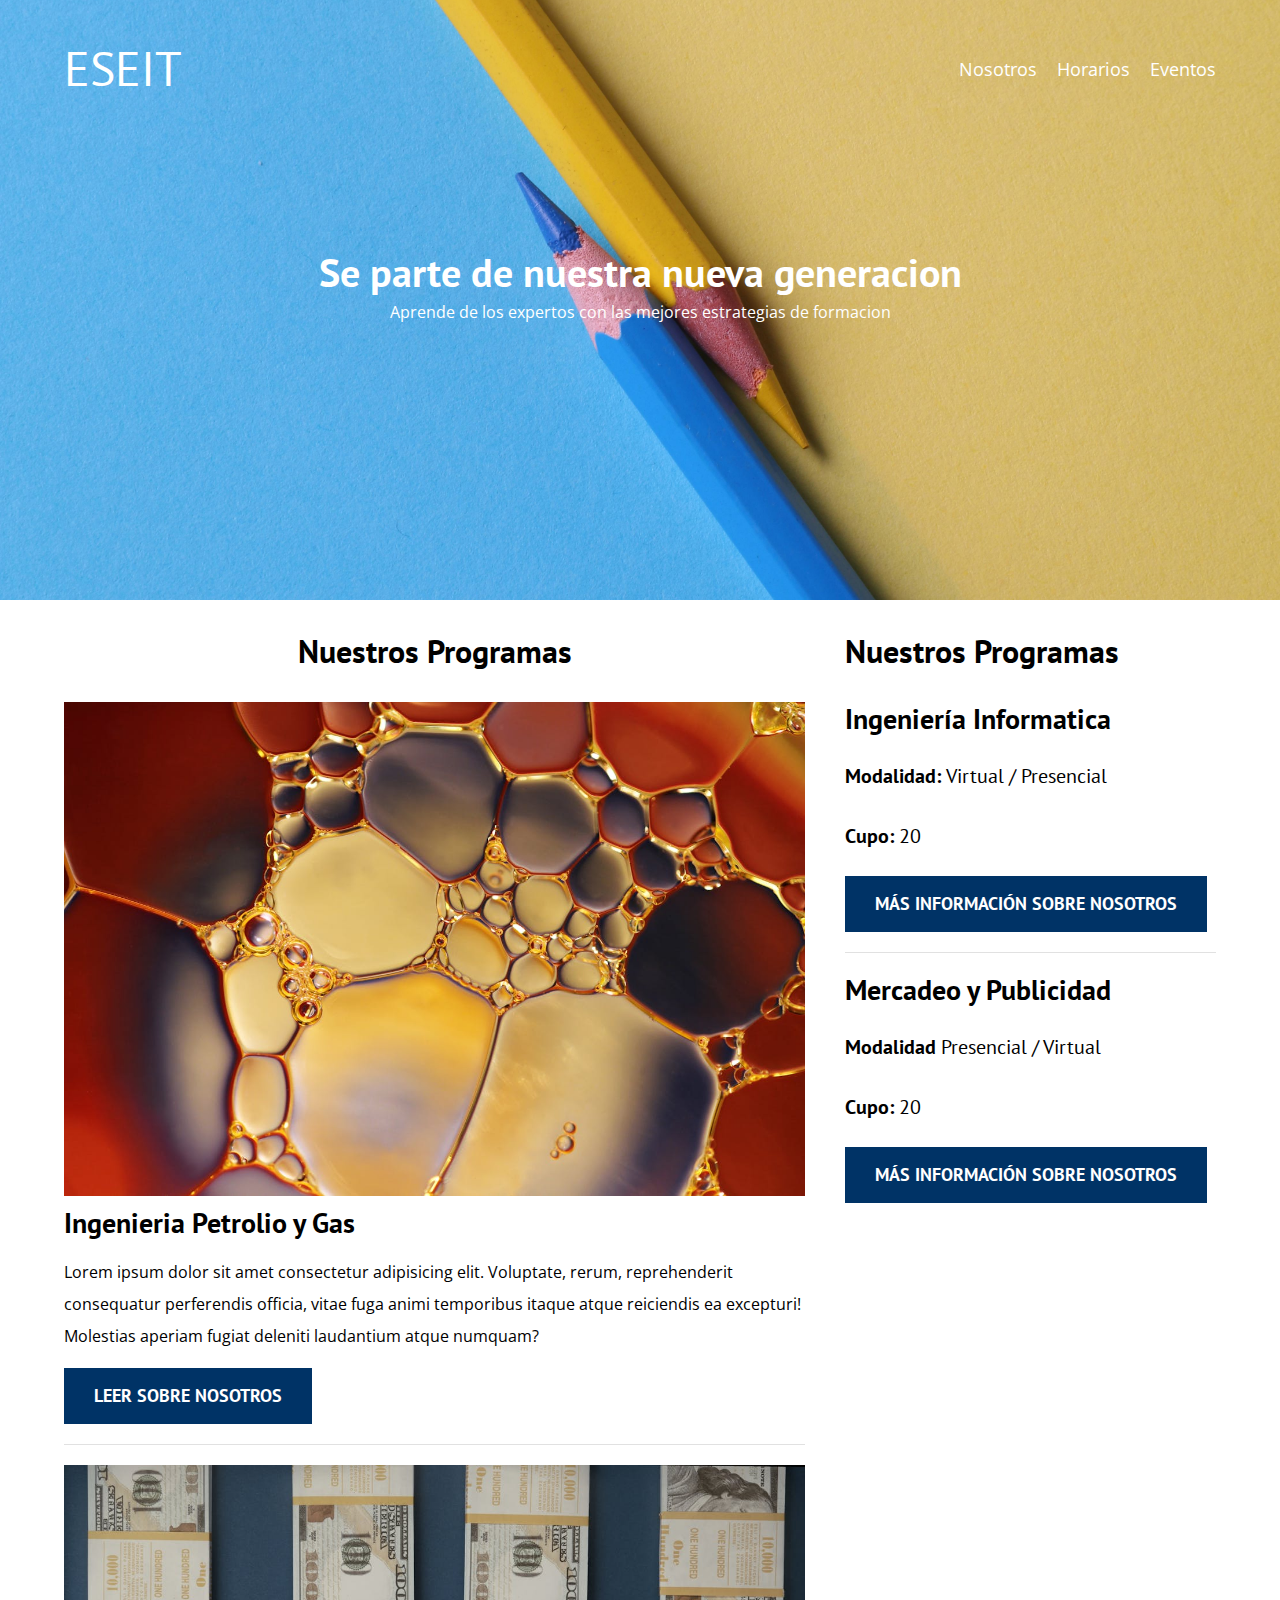
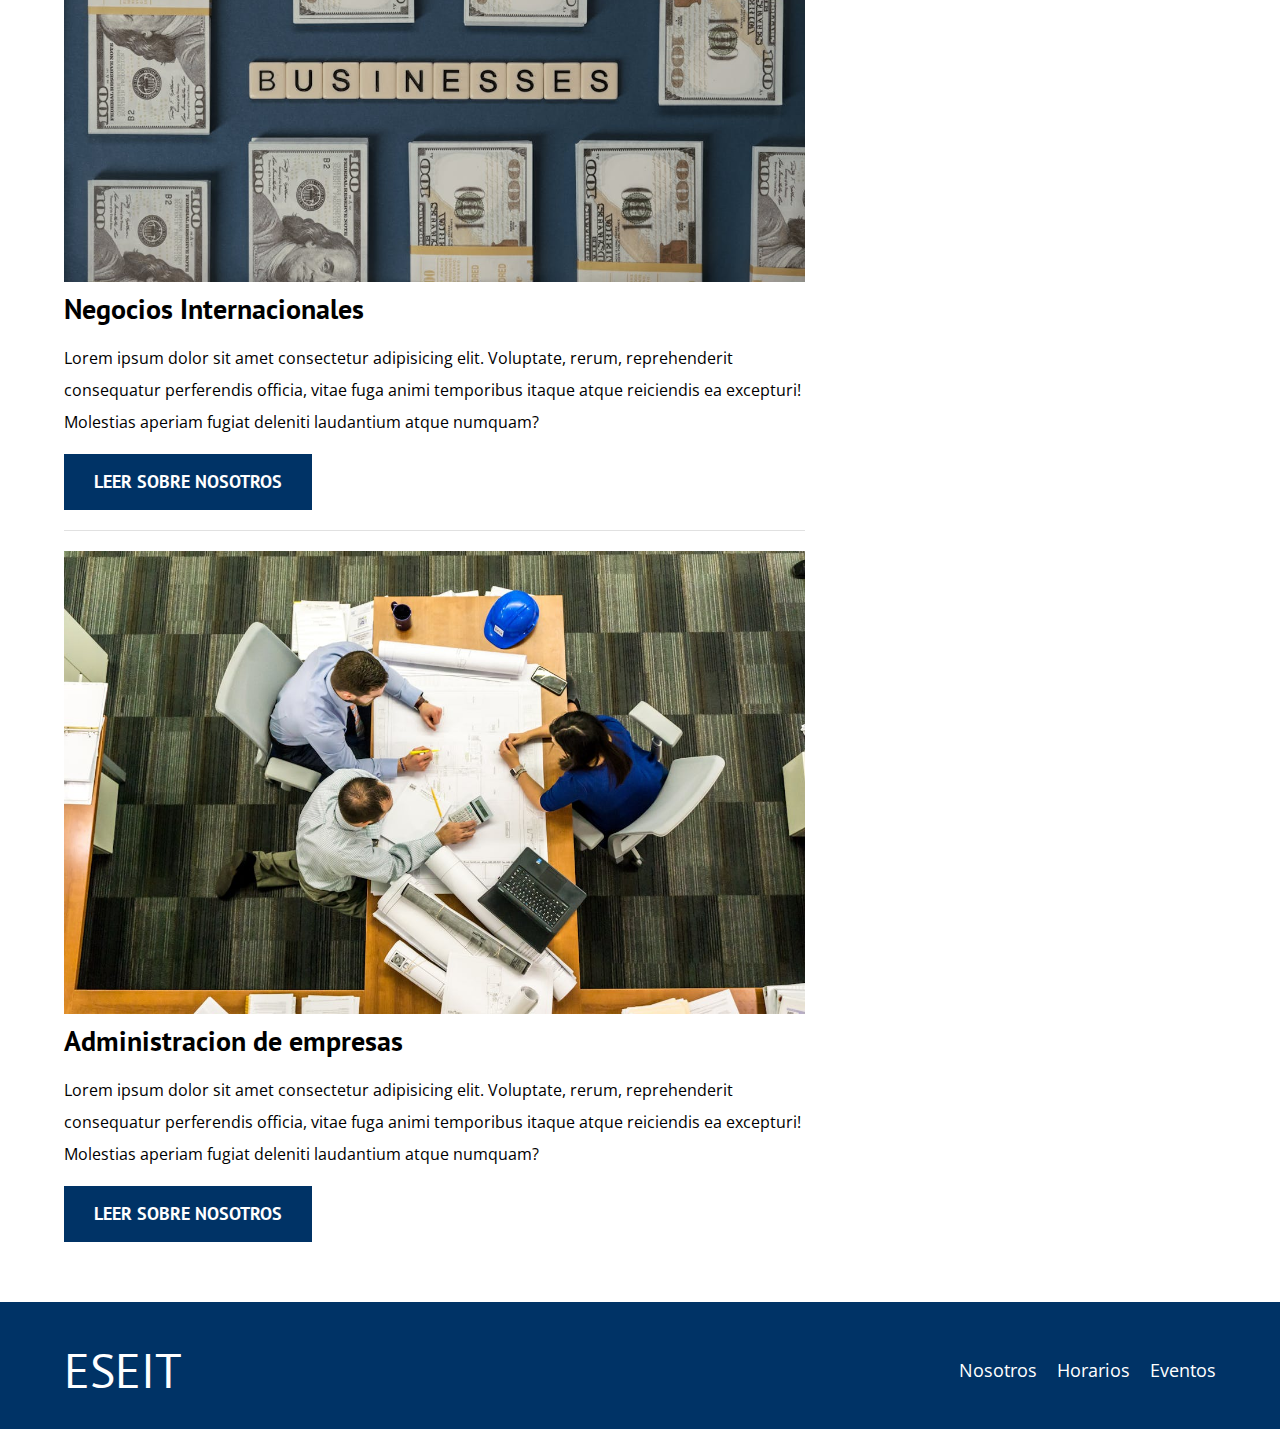
<file: index.html>
<!DOCTYPE html>
<html lang="en">
<head>
    <meta charset="UTF-8">
    <meta name="viewport" content="width=device-width, initial-scale=1.0">
    <title>ESEIT</title>
    <meta name="description" content="Página web de blog de café">

    <!-- Prefetch -->
    <link rel="prefetch" href="nosotros.html" as="document">

    <!-- Preload -->
    <link rel="preload" href="css/normalize.css" as="style">
    <link rel="stylesheet" href="css/normalize.css">

    <link rel="preload" href="https://fonts.googleapis.com/css2?family=Open+Sans&family=PT+Sans:wght@400;700&display=swap"  crossorigin="crossorigin" as="font">
    <link href="https://fonts.googleapis.com/css2?family=Open+Sans&family=PT+Sans:wght@400;700&display=swap" rel="stylesheet">
    
    <link rel="preload" href="css/style.css" as="style">
    <link rel="stylesheet" href="css/style.css">
</head>
<body>

    <header class="header">

        <div class="contenedor">
            <div class="barra">
                <a class="logo" href="index.html">
                    <h1 class="logo__nombre no-margin centrar-texto">ESEIT<span class="logo__bold"></span></h1>
                </a>

                <nav class="navegacion">
                    <a href="nosotros.html" class="navegacion__enlace">Nosotros</a>
                    <a href="cursos.html" class="navegacion__enlace">Horarios</a>
                    <a href="contacto.html" class="navegacion__enlace">Eventos</a>
                </nav>
            </div>
        </div>

        <div class="header__texto">
            <h2 class="no-margin">Se parte de nuestra nueva generacion</h2>
            <p class="no-margin">Aprende de los expertos con las mejores estrategias de formacion</p>
        </div>
    </header>

    <div class="contenedor contenido-principal">
        <main class="blog">
            <h3 class="centrar-texto">Nuestros Programas</h3>

            <article class="entrada">
                <div class="entrada__imagen">
                    <picture>
                        
                        <img loading="lazy" src="img/petroleo.jpg" alt="imagen blog"> 
                    </picture>
                </div>

                <div class="entrada__contenido">
                    <h4 class="no-margin">Ingenieria Petrolio y Gas</h4>
                    <p>Lorem ipsum dolor sit amet consectetur adipisicing elit. Voluptate, rerum, reprehenderit consequatur perferendis officia, vitae fuga animi temporibus itaque atque reiciendis ea excepturi! Molestias aperiam fugiat deleniti laudantium atque numquam?</p>
                    <a href="nosotros.html" class="boton boton--primario">Leer sobre nosotros</a>
                </div>
            </article>

            <article class="entrada">
                <div class="entrada__imagen">
                    <picture>
                        <img loading="lazy" src="img/negocios.jpg" alt="imagen blog"> 
                    </picture>
                </div>

                <div class="entrada__contenido">
                    <h4 class="no-margin">Negocios Internacionales</h4>
                    <p>Lorem ipsum dolor sit amet consectetur adipisicing elit. Voluptate, rerum, reprehenderit consequatur perferendis officia, vitae fuga animi temporibus itaque atque reiciendis ea excepturi! Molestias aperiam fugiat deleniti laudantium atque numquam?</p>
                    <a href="nosotros.html" class="boton boton--primario">Leer sobre nosotros</a>
                </div>
            </article>

            <article class="entrada">
                <div class="entrada__imagen">
                    <picture>
                        <img loading="lazy" src="img/administracion.jpg" alt="imagen blog"> 
                    </picture>
                </div>

                <div class="entrada__contenido">
                    <h4 class="no-margin">Administracion de empresas</h4>
                    <p>Lorem ipsum dolor sit amet consectetur adipisicing elit. Voluptate, rerum, reprehenderit consequatur perferendis officia, vitae fuga animi temporibus itaque atque reiciendis ea excepturi! Molestias aperiam fugiat deleniti laudantium atque numquam?</p>
                    <a href="nosotros.html" class="boton boton--primario">Leer sobre nosotros</a>
                </div>
            </article>
        </main>
        <aside class="sidebar">
            <h3>Nuestros Programas</h3>

            <ul class="cursos no-padding">
                <li class="widget-curso">
                    <h4 class="no-margin">Ingeniería Informatica</h4>
                    <p class="widget-curso__label">Modalidad: 
                        <span class="widget-curso__info">Virtual / Presencial</span>
                    </p>
                    <p class="widget-curso__label">Cupo: 
                        <span class="widget-curso__info">20</span>
                    </p>
                    <a href="nosotros.html" class="boton boton--secundario">Más Información sobre nosotros</a>
                </li>

                <li class="widget-curso">
                    <h4 class="no-margin">Mercadeo y Publicidad</h4>
                    <p class="widget-curso__label">Modalidad 
                        <span class="widget-curso__info">Presencial / Virtual</span>
                    </p>
                    <p class="widget-curso__label">Cupo: 
                        <span class="widget-curso__info">20</span>
                    </p>
                    <a href="nosotros.html" class="boton boton--secundario">Más Información sobre nosotros</a>
                </li>
            </ul>
        </aside>
    </div>

    <footer class="footer">
        <div class="contenedor">
            <div class="barra">
                <a class="logo" href="index.html">
                    <h1 class="logo__nombre no-margin centrar-texto">ESEIT<span class="logo__bold"></span></h1>
                </a>

                <nav class="navegacion">
                    <a href="nosotros.html" class="navegacion__enlace">Nosotros</a>
                    <a href="cursos.html" class="navegacion__enlace">Horarios</a>
                    <a href="contacto.html" class="navegacion__enlace">Eventos</a>
                </nav>
            </div>
        </div>
    </footer>
    
    <script src="js/modernizr.js"></script>
</body>
</html>
</file>
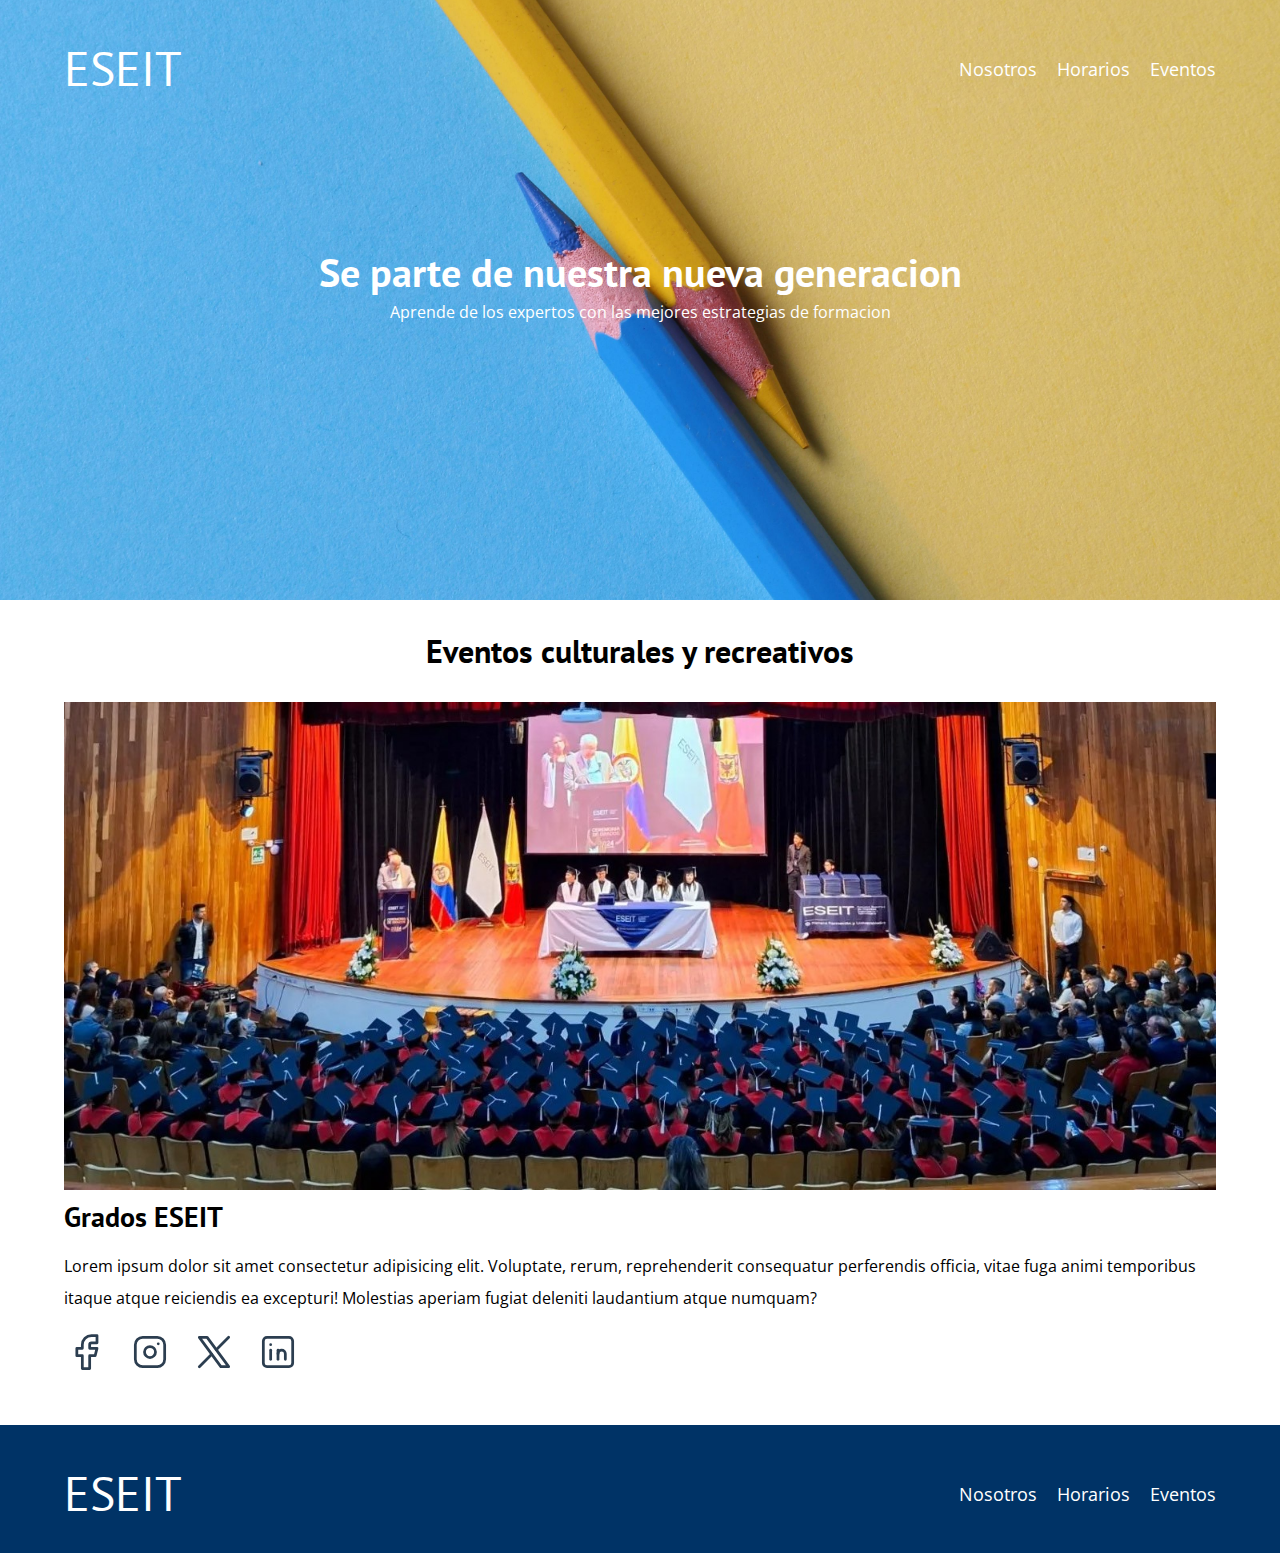
<file: contacto.html>
<!DOCTYPE html>
<html lang="en">
<head>
    <meta charset="UTF-8">
    <meta name="viewport" content="width=device-width, initial-scale=1.0">
    <title>ESEIT</title>
    <link rel="stylesheet" href="css/normalize.css">
    <link href="https://fonts.googleapis.com/css2?family=Open+Sans&family=PT+Sans:wght@400;700&display=swap" rel="stylesheet">
    <link rel="stylesheet" href="css/style.css">
</head>
<body>

    <header class="header">

        <div class="contenedor">
            <div class="barra">
                <a class="logo" href="index.html">
                    <h1 class="logo__nombre no-margin centrar-texto">ESEIT<span class="logo__bold"></span></h1>
                </a>

                <nav class="navegacion">
                    <a href="nosotros.html" class="navegacion__enlace">Nosotros</a>
                    <a href="cursos.html" class="navegacion__enlace">Horarios</a>
                    <a href="contacto.html" class="navegacion__enlace">Eventos</a>
                </nav>
            </div>
        </div>
            </div>
        </div>

        <div class="header__texto">
            <h2 class="no-margin">Se parte de nuestra nueva generacion</h2>
            <p class="no-margin">Aprende de los expertos con las mejores estrategias de formacion</p>
        </div>
    </header>

    <main class="contenedor">
        <h3 class="centrar-texto">Eventos culturales y recreativos</h3>
        <article class="entrada">
            <div class="entrada__imagen">
                <picture>
                    
                    <img loading="lazy" src="img/gradosEseit.jpg" alt="imagen blog"> 
                </picture>
            </div>

            <div class="entrada__contenido">
                <h4 class="no-margin">Grados ESEIT</h4>
                <p>Lorem ipsum dolor sit amet consectetur adipisicing elit. Voluptate, rerum, reprehenderit consequatur perferendis officia, vitae fuga animi temporibus itaque atque reiciendis ea excepturi! Molestias aperiam fugiat deleniti laudantium atque numquam?</p>
            </div>
        </article>
    
        <nav class="navegacion">
            <a href="https://www.facebook.com/eseiteducacion" class="navegacion__enlace"><svg xmlns="http://www.w3.org/2000/svg" class="icon icon-tabler icon-tabler-brand-facebook" width="44" height="44" viewBox="0 0 24 24" stroke-width="1.5" stroke="#2c3e50" fill="none" stroke-linecap="round" stroke-linejoin="round">
                <path stroke="none" d="M0 0h24v24H0z" fill="none"/>
                <path d="M7 10v4h3v7h4v-7h3l1 -4h-4v-2a1 1 0 0 1 1 -1h3v-4h-3a5 5 0 0 0 -5 5v2h-3" />
              </svg></a>
            <a href="https://www.instagram.com/eseiteducacion/" class="navegacion__enlace"><svg xmlns="http://www.w3.org/2000/svg" class="icon icon-tabler icon-tabler-brand-instagram" width="44" height="44" viewBox="0 0 24 24" stroke-width="1.5" stroke="#2c3e50" fill="none" stroke-linecap="round" stroke-linejoin="round">
                <path stroke="none" d="M0 0h24v24H0z" fill="none"/>
                <path d="M4 4m0 4a4 4 0 0 1 4 -4h8a4 4 0 0 1 4 4v8a4 4 0 0 1 -4 4h-8a4 4 0 0 1 -4 -4z" />
                <path d="M12 12m-3 0a3 3 0 1 0 6 0a3 3 0 1 0 -6 0" />
                <path d="M16.5 7.5l0 .01" />
              </svg></a>
            <a href="https://twitter.com/EducacionEseit" class="navegacion__enlace"><svg xmlns="http://www.w3.org/2000/svg" class="icon icon-tabler icon-tabler-brand-x" width="44" height="44" viewBox="0 0 24 24" stroke-width="1.5" stroke="#2c3e50" fill="none" stroke-linecap="round" stroke-linejoin="round">
                <path stroke="none" d="M0 0h24v24H0z" fill="none"/>
                <path d="M4 4l11.733 16h4.267l-11.733 -16z" />
                <path d="M4 20l6.768 -6.768m2.46 -2.46l6.772 -6.772" />
              </svg></a>
              <a href="https://www.linkedin.com/school/eseit-escuela-superior-de-empresa-ingenieria-y-tecnologia/?originalSubdomain=co" class="navegacion__enlace"><svg xmlns="http://www.w3.org/2000/svg" class="icon icon-tabler icon-tabler-brand-linkedin" width="44" height="44" viewBox="0 0 24 24" stroke-width="1.5" stroke="#2c3e50" fill="none" stroke-linecap="round" stroke-linejoin="round">
                <path stroke="none" d="M0 0h24v24H0z" fill="none"/>
                <path d="M4 4m0 2a2 2 0 0 1 2 -2h12a2 2 0 0 1 2 2v12a2 2 0 0 1 -2 2h-12a2 2 0 0 1 -2 -2z" />
                <path d="M8 11l0 5" />
                <path d="M8 8l0 .01" />
                <path d="M12 16l0 -5" />
                <path d="M16 16v-3a2 2 0 0 0 -4 0" />
              </svg></a>
        </nav>
    </main>

    <footer class="footer">
        <div class="contenedor">
            <div class="barra">
                <a class="logo" href="index.html">
                    <h1 class="logo__nombre no-margin centrar-texto">ESEIT<span class="logo__bold"></span></h1>
                </a>

                <nav class="navegacion">
                    <a href="nosotros.html" class="navegacion__enlace">Nosotros</a>
                    <a href="cursos.html" class="navegacion__enlace">Horarios</a>
                    <a href="contacto.html" class="navegacion__enlace">Eventos</a>
                </nav>
            </div>
        </div>
            </div>
        </div>
    </footer>
    <script src="js/modernizr.js"></script>
</body>
</html>
</file>
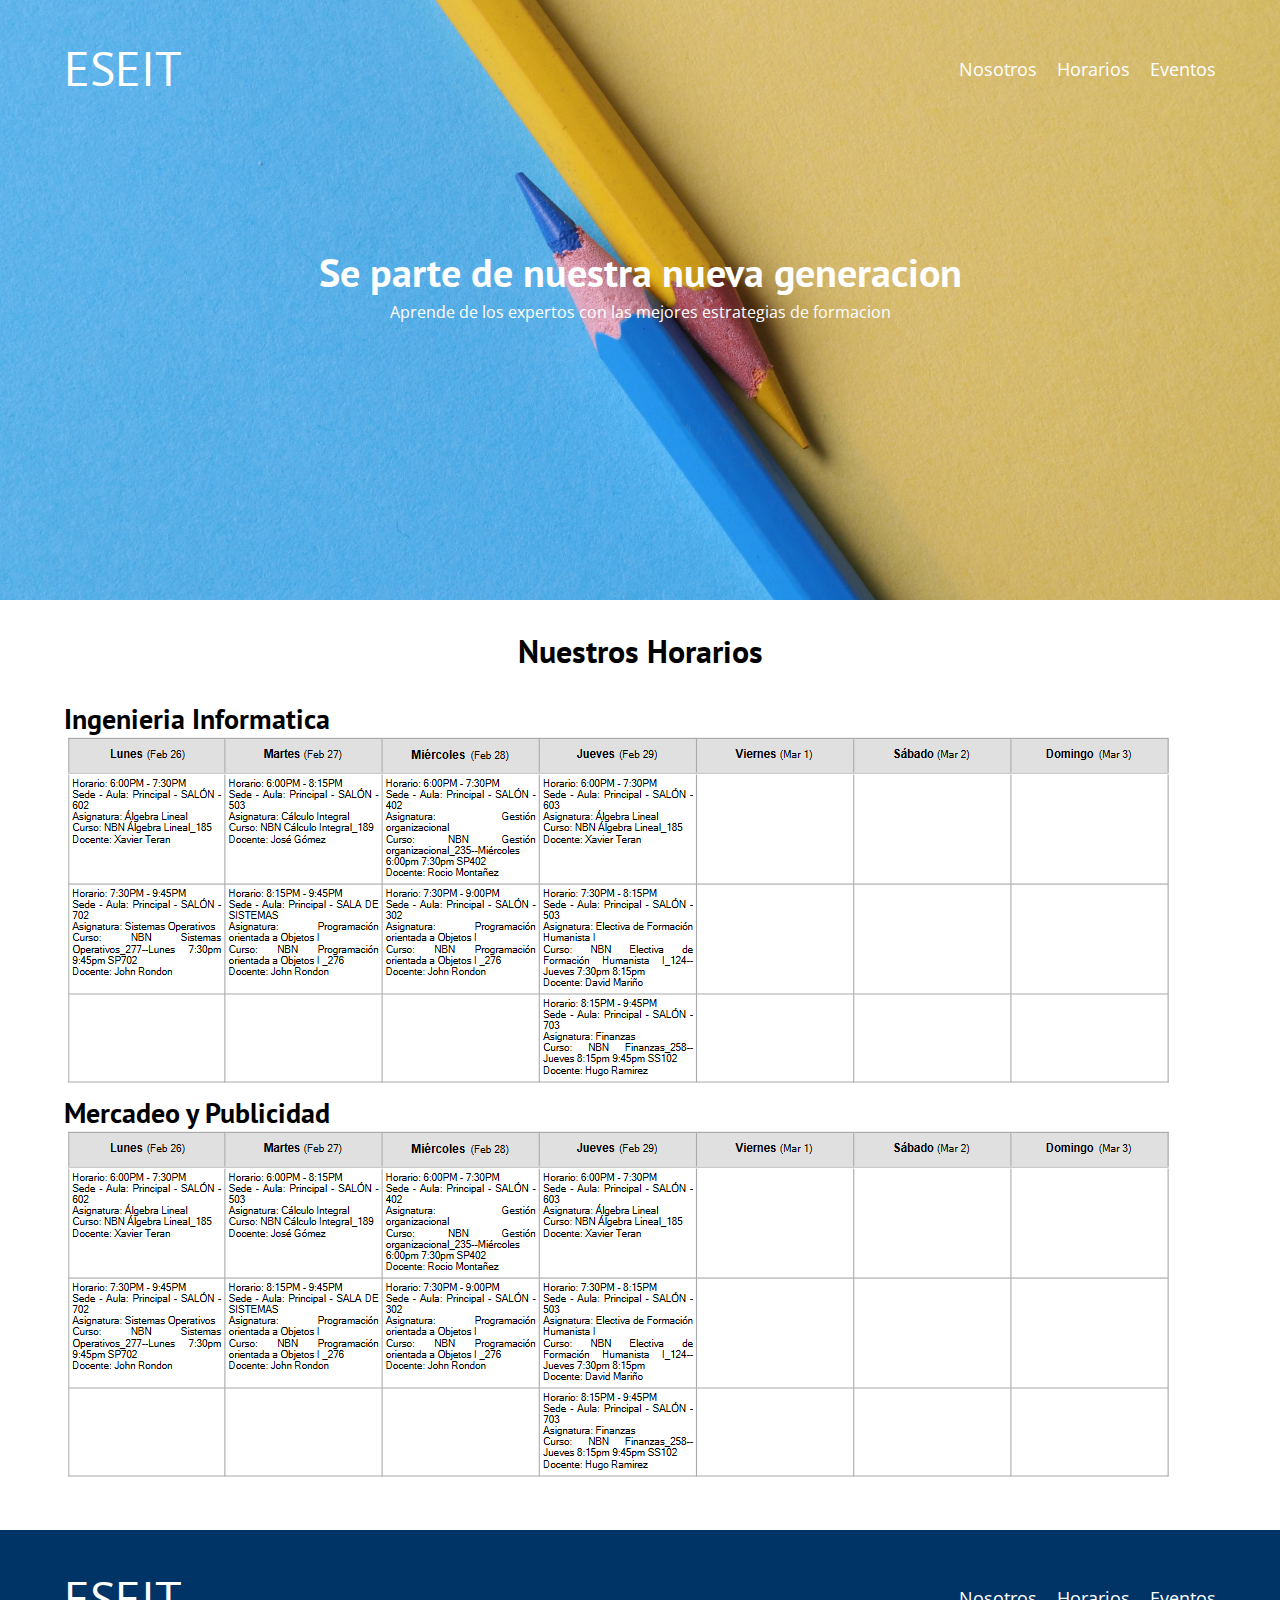
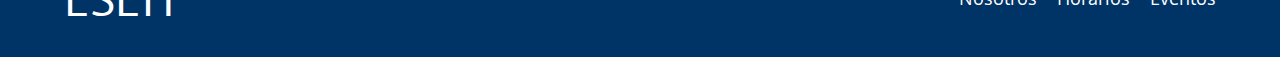
<file: cursos.html>
<!DOCTYPE html>
<html lang="en">
<head>
    <meta charset="UTF-8">
    <meta name="viewport" content="width=device-width, initial-scale=1.0">
    <title>ESEIT</title>
    <link rel="stylesheet" href="css/normalize.css">
    <link href="https://fonts.googleapis.com/css2?family=Open+Sans&family=PT+Sans:wght@400;700&display=swap" rel="stylesheet">
    <link rel="stylesheet" href="css/style.css">
</head>
<body>

    <header class="header">

        <div class="contenedor">
            <div class="barra">
                <a class="logo" href="index.html">
                    <h1 class="logo__nombre no-margin centrar-texto">ESEIT<span class="logo__bold"></span></h1>
                </a>

                <nav class="navegacion">
                    <a href="nosotros.html" class="navegacion__enlace">Nosotros</a>
                    <a href="cursos.html" class="navegacion__enlace">Horarios</a>
                    <a href="contacto.html" class="navegacion__enlace">Eventos</a>
                </nav>
            </div>
        </div>
            </div>
        </div>

        <div class="header__texto">
            <h2 class="no-margin">Se parte de nuestra nueva generacion</h2>
            <p class="no-margin">Aprende de los expertos con las mejores estrategias de formacion</p>
        </div>
    </header>

    <main class="contenedor">
        <h3 class="centrar-texto">Nuestros Horarios</h3>
            <div class="curso__informacion">
                <h4 class="no-margin">Ingenieria Informatica</h4>

            </div>
            <div class="curso__imagen">
                <img src="img/Horario.PNG" alt="Imagen del curso">
            </div>
             <!--.curso-informacion-->
        </div> <!--.curso -->

        <div class="curso__informacion">
            <h4 class="no-margin">Mercadeo y Publicidad</h4>

        </div>
        <div class="curso__imagen">
            <img src="img/Horario.PNG" alt="Imagen del curso">
        </div>
         <!--.curso-informacion-->
    </div> <!--Curso-->

        
    </main>

    <footer class="footer">
        <div class="contenedor">
            <div class="barra">
                <a class="logo" href="index.html">
                    <h1 class="logo__nombre no-margin centrar-texto">ESEIT<span class="logo__bold"></span></h1>
                </a>

                <nav class="navegacion">
                    <a href="nosotros.html" class="navegacion__enlace">Nosotros</a>
                    <a href="cursos.html" class="navegacion__enlace">Horarios</a>
                    <a href="contacto.html" class="navegacion__enlace">Eventos</a>
                </nav>
            </div>
        </div>
            </div>
        </div>
    </footer>
    <script src="js/modernizr.js"></script>
</body>
</html>
</file>
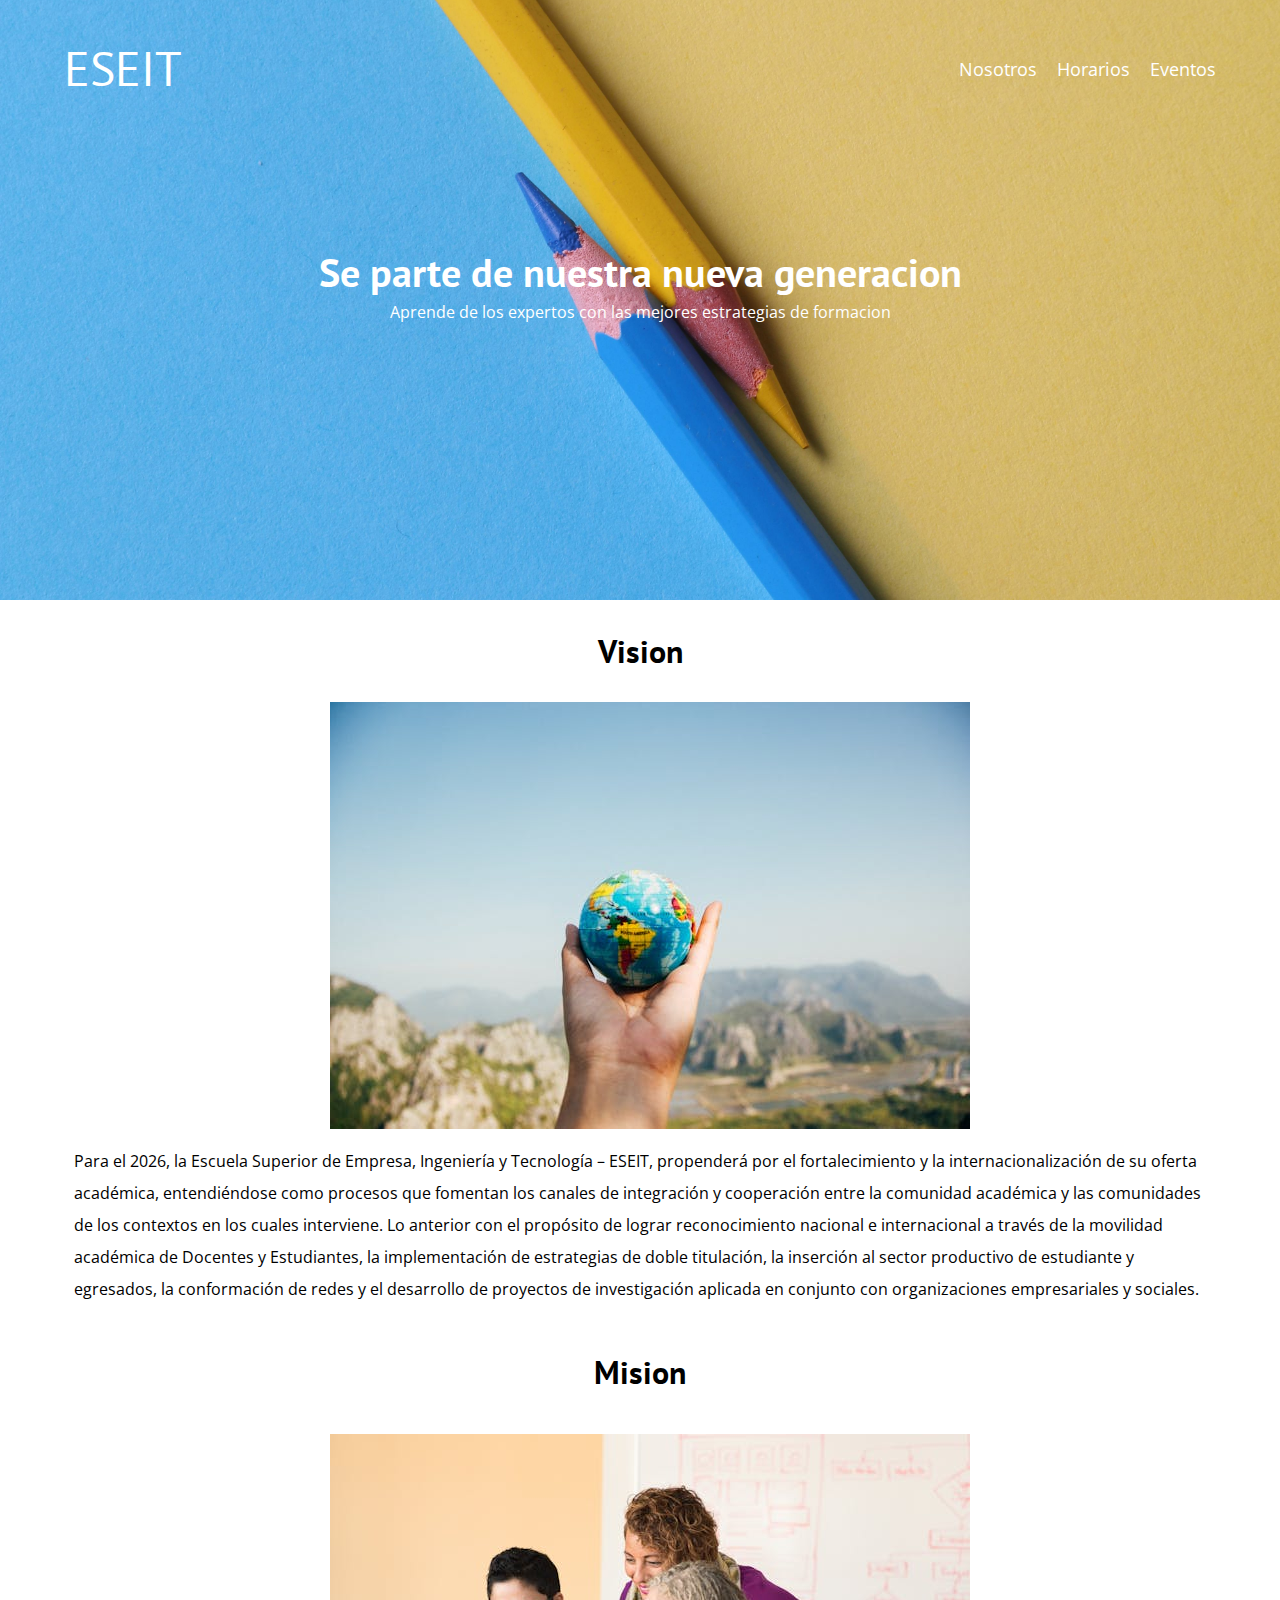
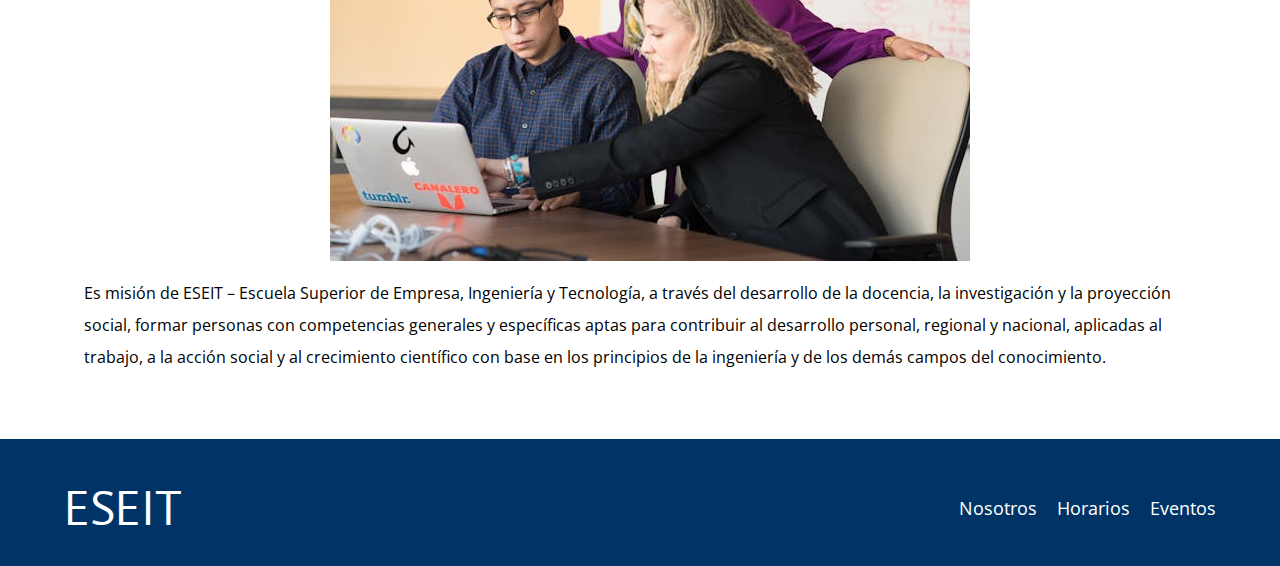
<file: nosotros.html>
<!DOCTYPE html>
<html lang="en">
<head>
    <meta charset="UTF-8">
    <meta name="viewport" content="width=device-width, initial-scale=1.0">
    <title>ESEIT</title>
    <link rel="stylesheet" href="css/normalize.css">
    <link href="https://fonts.googleapis.com/css2?family=Open+Sans&family=PT+Sans:wght@400;700&display=swap" rel="stylesheet">
    <link rel="stylesheet" href="css/style.css">
</head>
<body>

    <header class="header">

        <div class="contenedor">
            <div class="barra">
                <a class="logo" href="index.html">
                    <h1 class="logo__nombre no-margin centrar-texto">ESEIT<span class="logo__bold"></span></h1>
                </a>

                <nav class="navegacion">
                    <a href="nosotros.html" class="navegacion__enlace">Nosotros</a>
                    <a href="cursos.html" class="navegacion__enlace">Horarios</a>
                    <a href="contacto.html" class="navegacion__enlace">Eventos</a>
                </nav>
            </div>
        </div>
            </div>
        </div>

        <div class="header__texto">
            <h2 class="no-margin">Se parte de nuestra nueva generacion</h2>
            <p class="no-margin">Aprende de los expertos con las mejores estrategias de formacion</p>
        </div>
    </header>

    <main class="contenedor">
        <h3 class="centrar-texto">Vision</h3>

        <div class="sobre-nosotros">
            <div class="sobre-nosotros__imagen">
                <img src="img/vision.jpg" alt="imagen nosotros">
            </div>

            <div class="sobre-nosotros__texto">
               <p>Para el 2026, la Escuela Superior de Empresa, Ingeniería y Tecnología – ESEIT, propenderá por el fortalecimiento y la internacionalización de su oferta académica, entendiéndose como procesos que fomentan los canales de integración y cooperación entre la comunidad académica y las comunidades de los contextos en los cuales interviene.

                Lo anterior con el propósito de lograr reconocimiento nacional e internacional a través de la movilidad académica de Docentes y Estudiantes, la implementación de estrategias de doble titulación, la inserción al sector productivo de estudiante y egresados, la conformación de redes y el desarrollo de proyectos de investigación aplicada en conjunto con organizaciones empresariales y sociales.</p>
        </div>
        <h3 class="centrar-texto">Mision</h3>
        <div class="sobre-nosotros">
            <div class="sobre-nosotros__imagen">
                <img src="img/mision.jpg" alt="imagen nosotros">
            </div>

            <div class="sobre-nosotros__texto">
                <p>Es misión de ESEIT – Escuela Superior de Empresa, Ingeniería y Tecnología, a través del desarrollo de la docencia, la investigación y la proyección social, formar personas con competencias generales y específicas aptas para contribuir al desarrollo personal, regional y nacional, aplicadas al trabajo, a la acción social y al crecimiento científico con base en los principios de la ingeniería y de los demás campos del conocimiento.</p>
            </div>
        </div>
    </main>

    <footer class="footer">
        <div class="contenedor">
            <div class="barra">
                <a class="logo" href="index.html">
                    <h1 class="logo__nombre no-margin centrar-texto">ESEIT<span class="logo__bold"></span></h1>
                </a>

                <nav class="navegacion">
                    <a href="nosotros.html" class="navegacion__enlace">Nosotros</a>
                    <a href="cursos.html" class="navegacion__enlace">Horarios</a>
                    <a href="contacto.html" class="navegacion__enlace">Eventos</a>
                </nav>
            </div>
        </div>
            </div>
        </div>
    </footer>
    
    <script src="js/modernizr.js"></script>
</body>
</html>
</file>
<file: css/style.css>
:root {
    --fuenteHeading: 'PT Sans', sans-serif;
    --fuenteParrafos: 'Open Sans', sans-serif;

    --primario: #003366;
    --gris: #e1e1e1;
    --blanco: #ffffff;
    --negro: #003366;
}
html {
    box-sizing: border-box;
    font-size: 62.5%; /* 1 rem = 10px */    
}
*, *:before, *:after {
    box-sizing: inherit;
}
body {
    font-family: var(--fuenteParrafos);
    font-size: 1.6rem;
    line-height: 2;
}

/** Globales **/
.contenedor {
    width: min(90%, 120rem);
    margin: 0 auto;
}
a {
    text-decoration: none;
}
h1, h2, h3, h4 {
    font-family: var(--fuenteHeading);
    line-height: 1.2;
}
h1 {

    font-size: 4.8rem;
}
h2 {
    font-size: 4rem;
}
h3 {

    font-size: 3.2rem;
}
h4 {
    font-size: 2.8rem;
}
img {
    max-width: 100%;
}
/** Utilidades **/
.no-margin {
    margin: 0;
}
.no-padding {
    padding: 0;
}
.centrar-texto {
    text-align: center;
}

/** Header **/
.header {
    background-image: url(../img/bannerESEIT.jpg);
}
.header {
    height: 60rem;
    background-size: cover;
    background-repeat: no-repeat;
    background-position: center center;
}
.header__texto {
   text-align: center;
   color: var(--blanco);
   margin-top: 5rem;
}
@media (min-width: 768px) {
    .header__texto {
        margin-top: 15rem;
    }
}
.barra {
    padding-top: 4rem;
}

@media (min-width: 768px) {
    .barra {
        display: flex;
        justify-content: space-between;
        align-items: center;
    }
}
.logo {
    color: var(--blanco);
    
}
.logo__nombre {
    font-weight: 400;
}
.logo__bold {
    font-weight: 700;
}
@media (min-width: 768px) {
    .navegacion {
        display: flex;
        gap: 2rem;
    }
}
.navegacion__enlace {
    display: block;
    text-align: center;
    font-size: 1.8rem;
    color: var(--blanco);
}

@media (min-width: 768px) {
    .contenido-principal {
        display: grid;
        grid-template-columns: 2fr 1fr;
        column-gap: 4rem;
    }
}

.entrada {
    border-bottom: 1px solid var(--gris);
    margin-bottom: 2rem;
}
.entrada:last-of-type {
    border: none;
    margin-bottom: 0;
}
.boton {
    display: block;
    font-family: var(--fuenteHeading);
    color: var(--blanco);
    text-align: center;
    padding: 1rem 3rem;
    font-size: 1.8rem;
    text-transform: uppercase;
    font-weight: 700;
    margin-bottom: 2rem;
    border: none;
}

@media (min-width: 768px) {
    .boton {
        display: inline-block;

    }
}
.boton:hover {
    cursor: pointer;
}
.boton--primario {
    background-color: var(--negro);
}
.boton--secundario {
    background-color: var(--primario);
}

.cursos {
    list-style: none;
}

.widget-curso {
    border-bottom: 1px solid var(--gris);
    margin-bottom: 2rem;
}
.widget-curso:last-of-type {
    border: none;
    margin-bottom: 0;
}
.widget-curso__label {
    font-family: var(--fuenteHeading);
    font-weight: bold;
}
.widget-curso__info {
    font-weight: normal;
}
.widget-curso__label,
.widget-curso__info {
    font-size: 2rem;
}

.footer {
    background-color: var(--negro);
    padding-bottom: 3rem;
    margin-top: 4rem;
}

/** Sobre Nosotros **/
@media (min-width: 768px) {
    .sobre-nosotros {
        display: grid;
        grid-template-columns: repeat(1, 2fr);
        column-gap: 2rem;
        margin: 1rem;
    }
}
.sobre-nosotros__imagen{
    display: flex;
    justify-content: center;
    margin: 0 0 0 2rem;
    ;

/** Cursos **/
.curso {
    padding: 3rem 0;
    border-bottom: 1px solid var(--gris);
}
@media (min-width: 768px) {
    .curso {
        display: grid;
        grid-template-columns: 1fr 2fr;
        column-gap: 2rem;
    }
}
.curso:last-of-type {
   border: none;
}
.curso__label {
    font-family: var(--fuenteHeading);
    font-weight: bold;
}
.curso__info {
    font-weight: normal;
}
.curso__label,
.curso__info {
    font-size: 2rem;
}

/** Contacto **/

.facebook{
    display: flex;

    align-items: center;
    justify-content: center;
}
}
</file>
